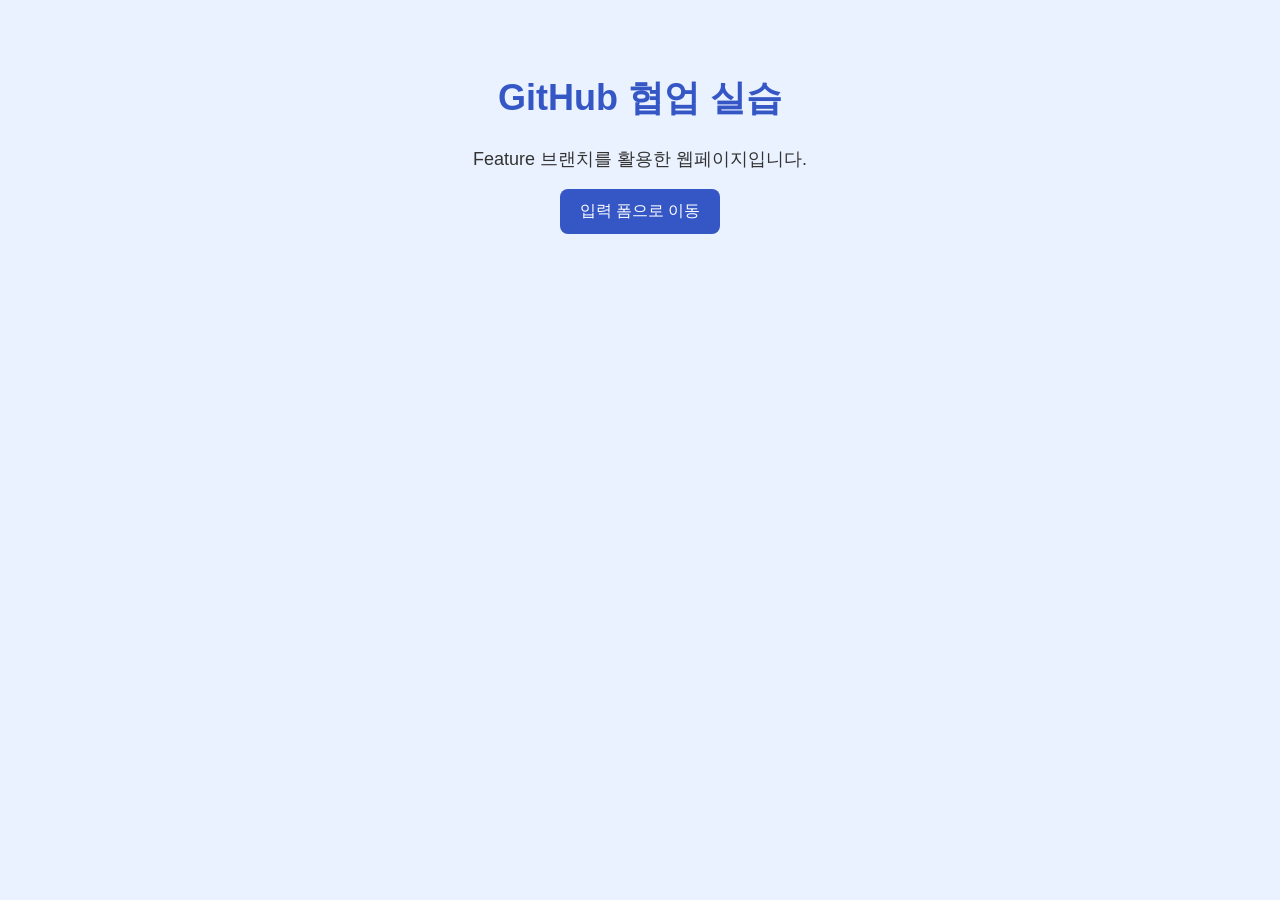
<file: index.html>
<!DOCTYPE html>
<html lang="ko">
<head>
    <meta charset="UTF-8">
    <meta name="viewport" content="width=device-width, initial-scale=1.0">
    <title>GitHub 협업 과제</title>
    <link rel="stylesheet" href="style.css">
</head>
<body>
    <h1>GitHub 협업 실습</h1>
    <p>Feature 브랜치를 활용한 웹페이지입니다.</p>

    <a href="form.html">입력 폼으로 이동</a>
</body>
</html>
</file>
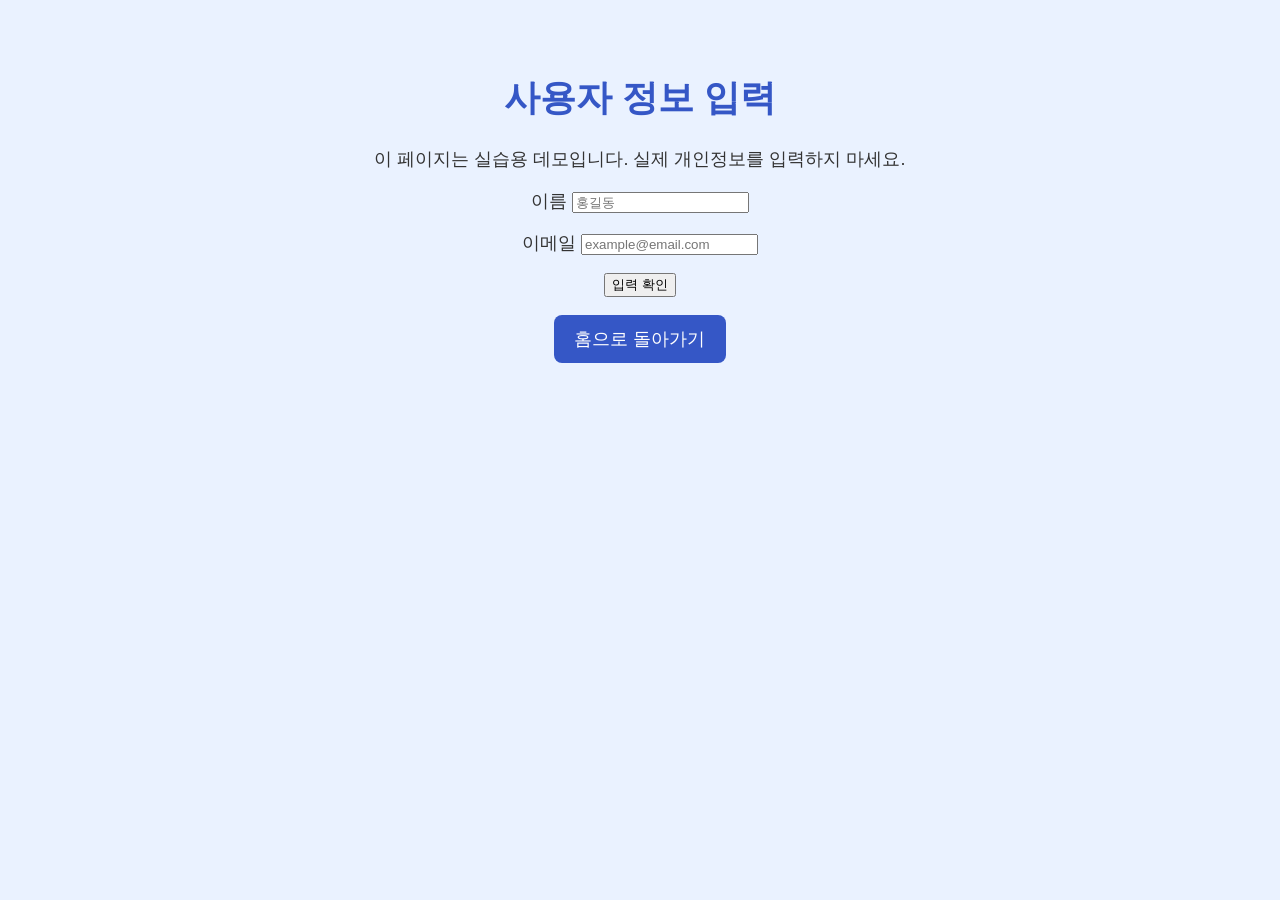
<file: form.html>
<!DOCTYPE html>
<html lang="ko">
<head>
    <meta charset="UTF-8">
    <meta name="viewport"
          content="width=device-width, initial-scale=1.0">
    <title>사용자 정보 입력</title>
    <link rel="stylesheet" href="style.css">
</head>
<body>
    <h1>사용자 정보 입력</h1>

    <p>
        이 페이지는 실습용 데모입니다.
        실제 개인정보를 입력하지 마세요.
    </p>

    <form id="demo-form" method="post" action="#">
        <p>
            <label for="username">이름</label>
            <input type="text"
                   id="username"
                   name="username"
                   placeholder="홍길동"
                   required>
        </p>

        <p>
            <label for="email">이메일</label>
            <input type="email"
                   id="email"
                   name="email"
                   placeholder="example@email.com"
                   required>
        </p>

        <button type="submit">입력 확인</button>
    </form>

    <p id="result" role="status"></p>

    <p>
        <a href="index.html">홈으로 돌아가기</a>
    </p>

    <script>
        const form = document.getElementById("demo-form");

        form.addEventListener("submit", function(event) {
            event.preventDefault();

            document.getElementById("result").textContent =
                "입력 형식이 확인되었습니다. " +
                "정보는 전송되거나 저장되지 않습니다.";
        });
    </script>
</body>
</html>
</file>
<file: style.css>
body {
    font-family: Arial, sans-serif;
    background-color: #eaf2ff;
    color: #333;
    margin: 0;
    padding: 50px;
    text-align: center;
}

h1 {
    color: #3557c6;
    font-size: 36px;
}

p {
    font-size: 18px;
}

a {
    display: inline-block;
    padding: 12px 20px;
    background-color: #3557c6;
    color: white;
    text-decoration: none;
    border-radius: 8px;
}

a:hover {
    background-color: #203b92;
}

/* Mobile responsive layout */
@media screen and (max-width: 600px) {
    body {
        padding: 20px;
    }

    h1 {
        font-size: 28px;
    }

    p {
        font-size: 16px;
    }
}
</file>
